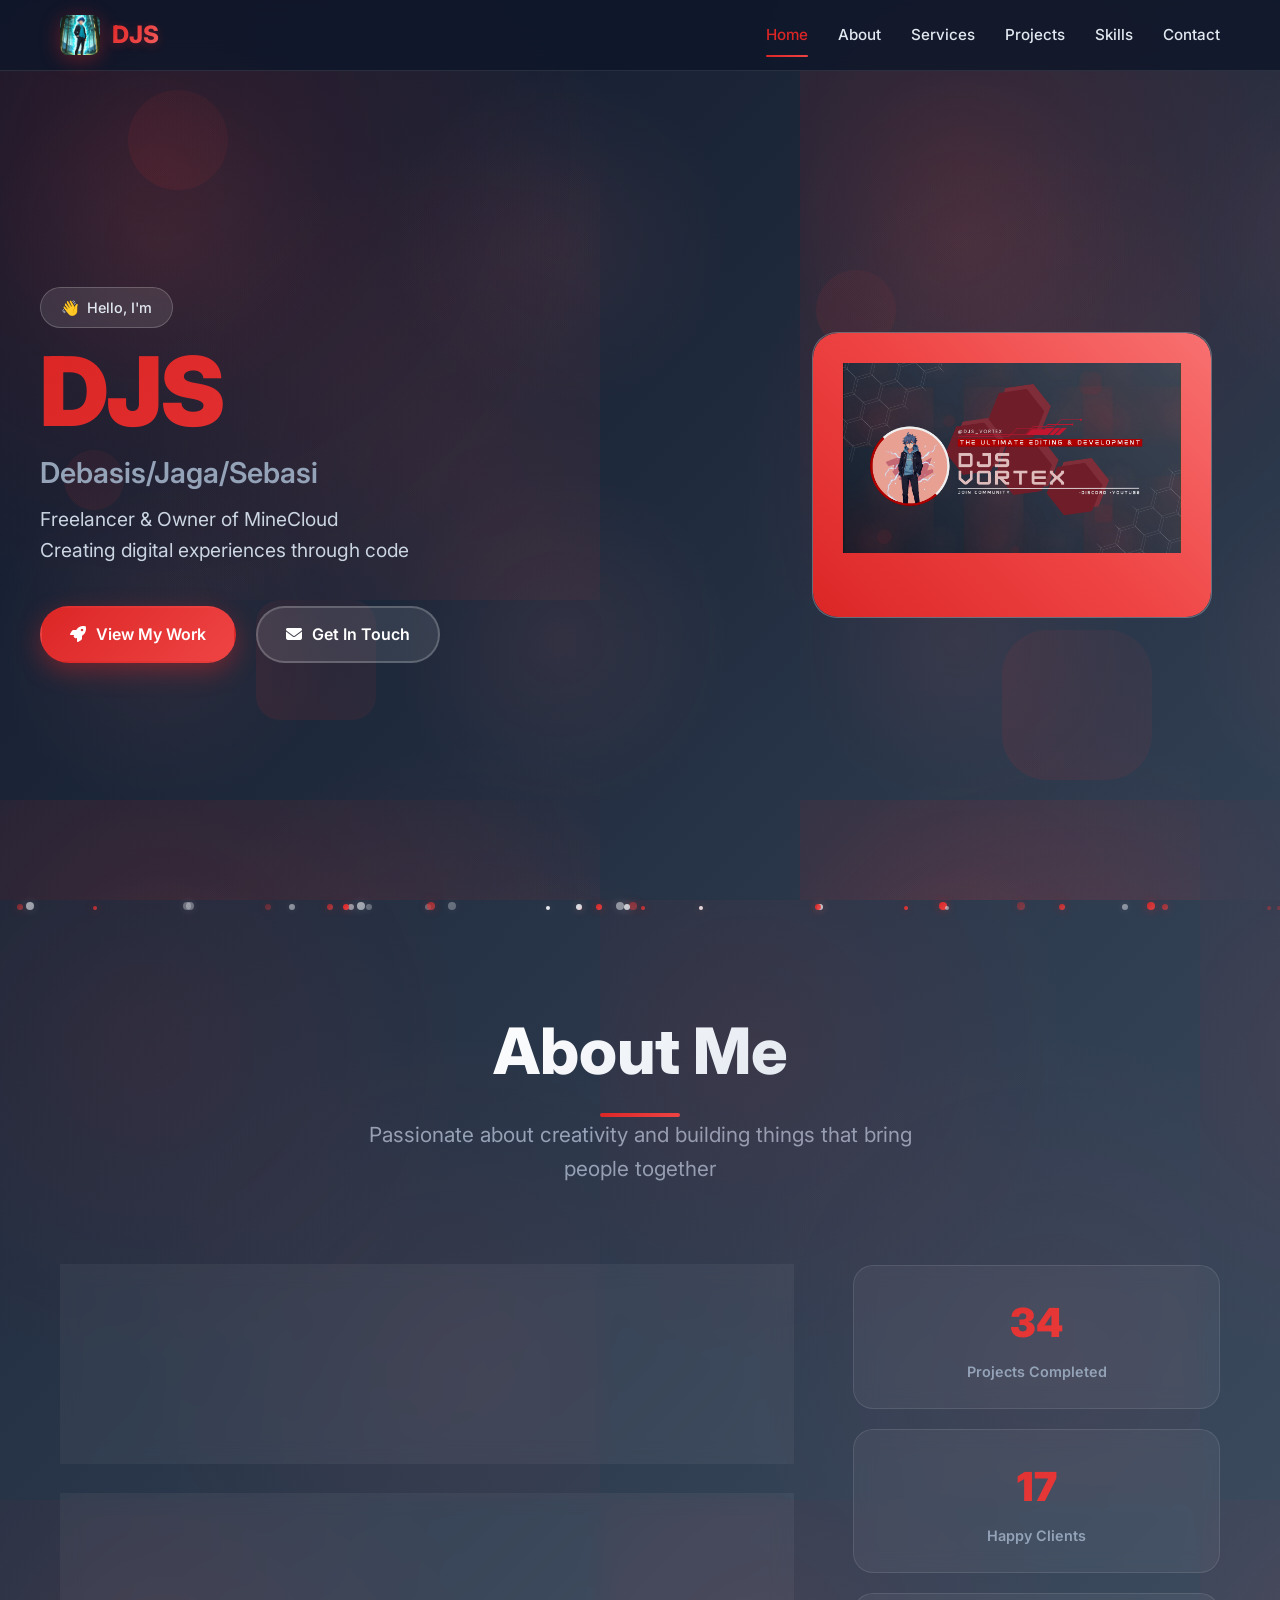
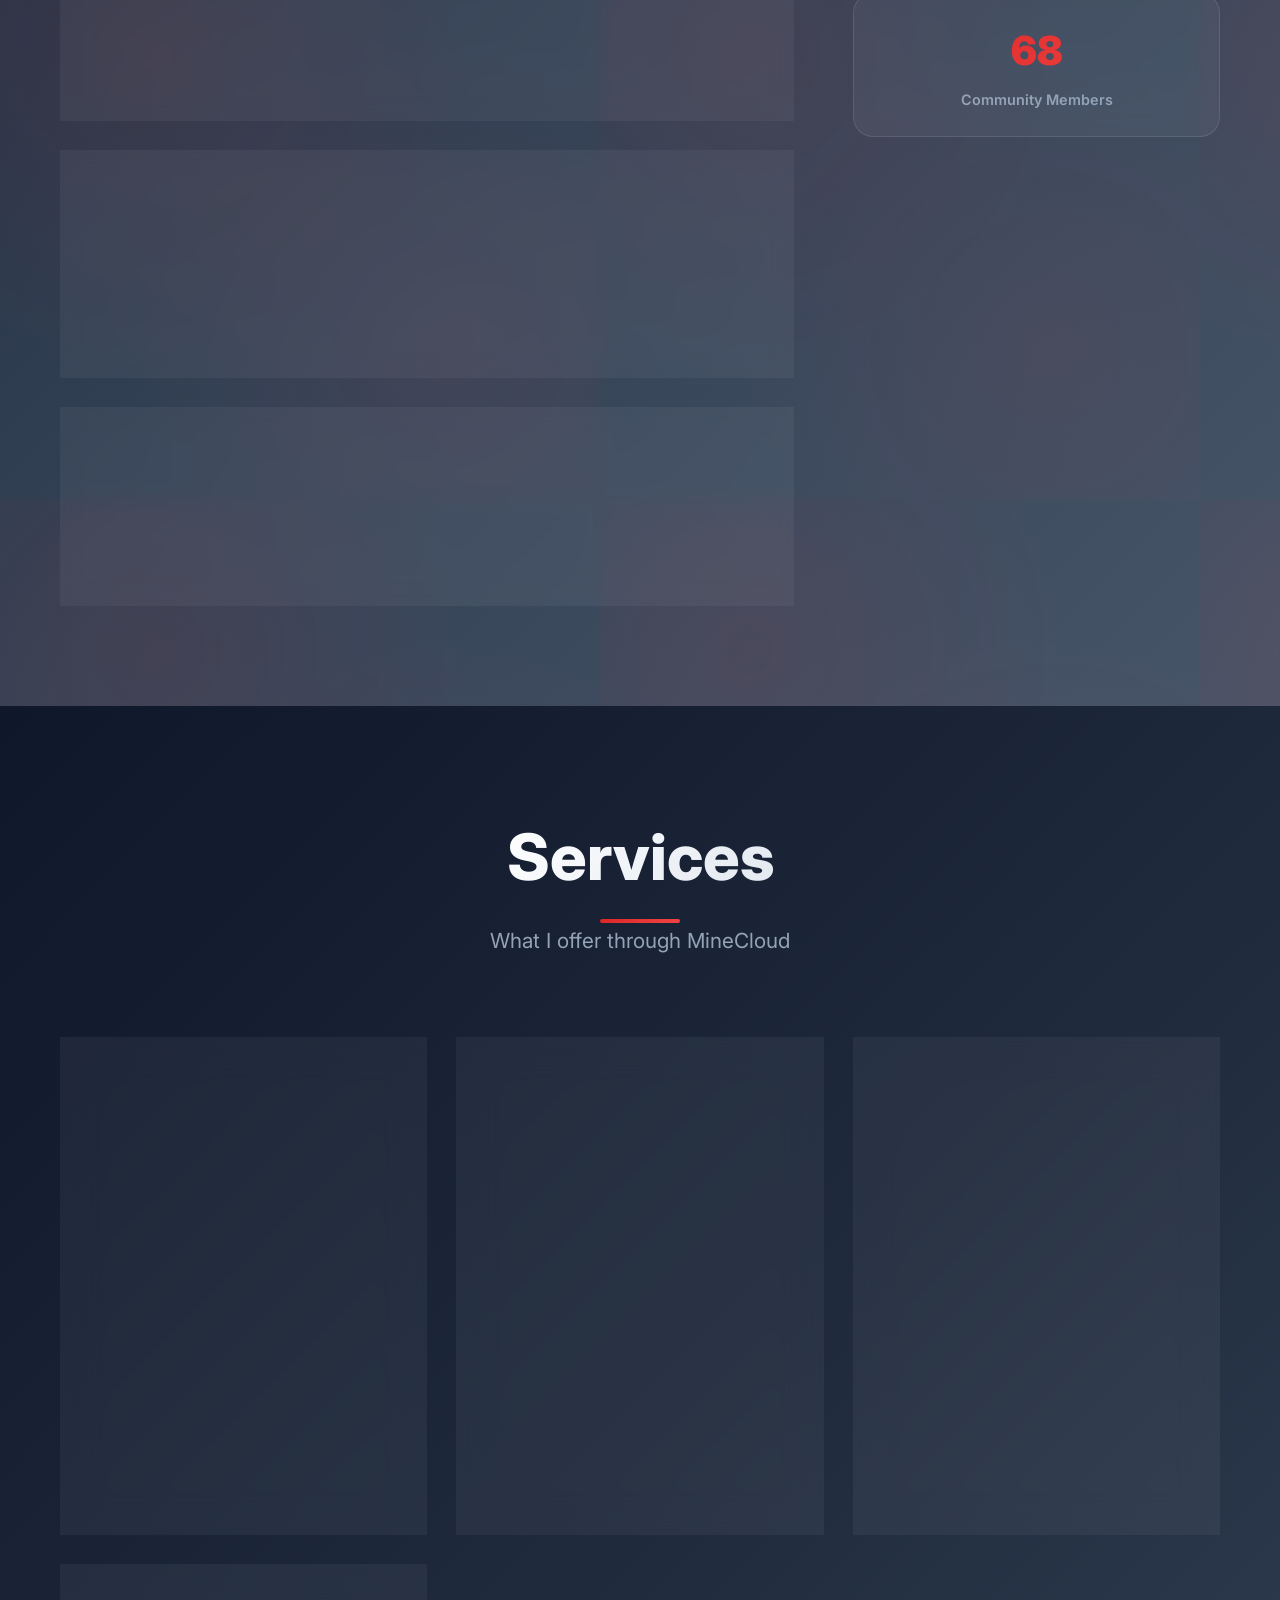
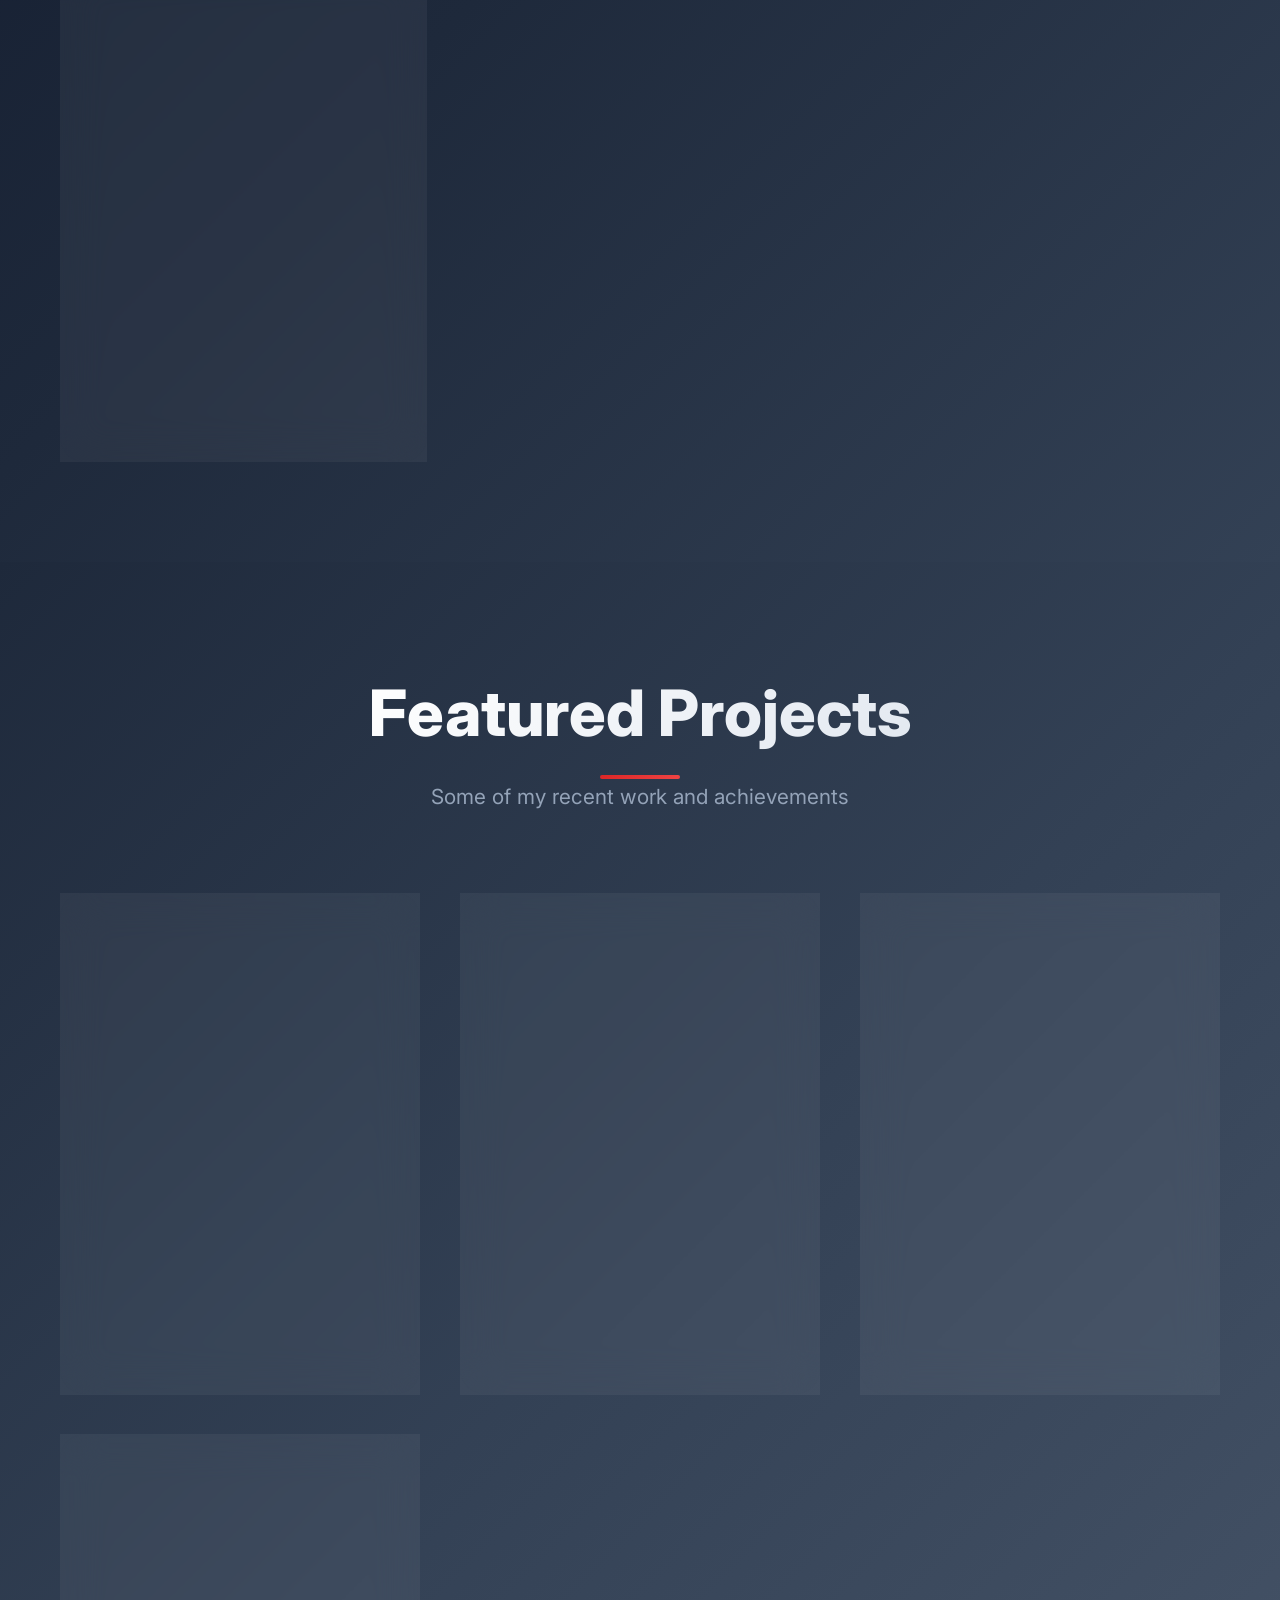
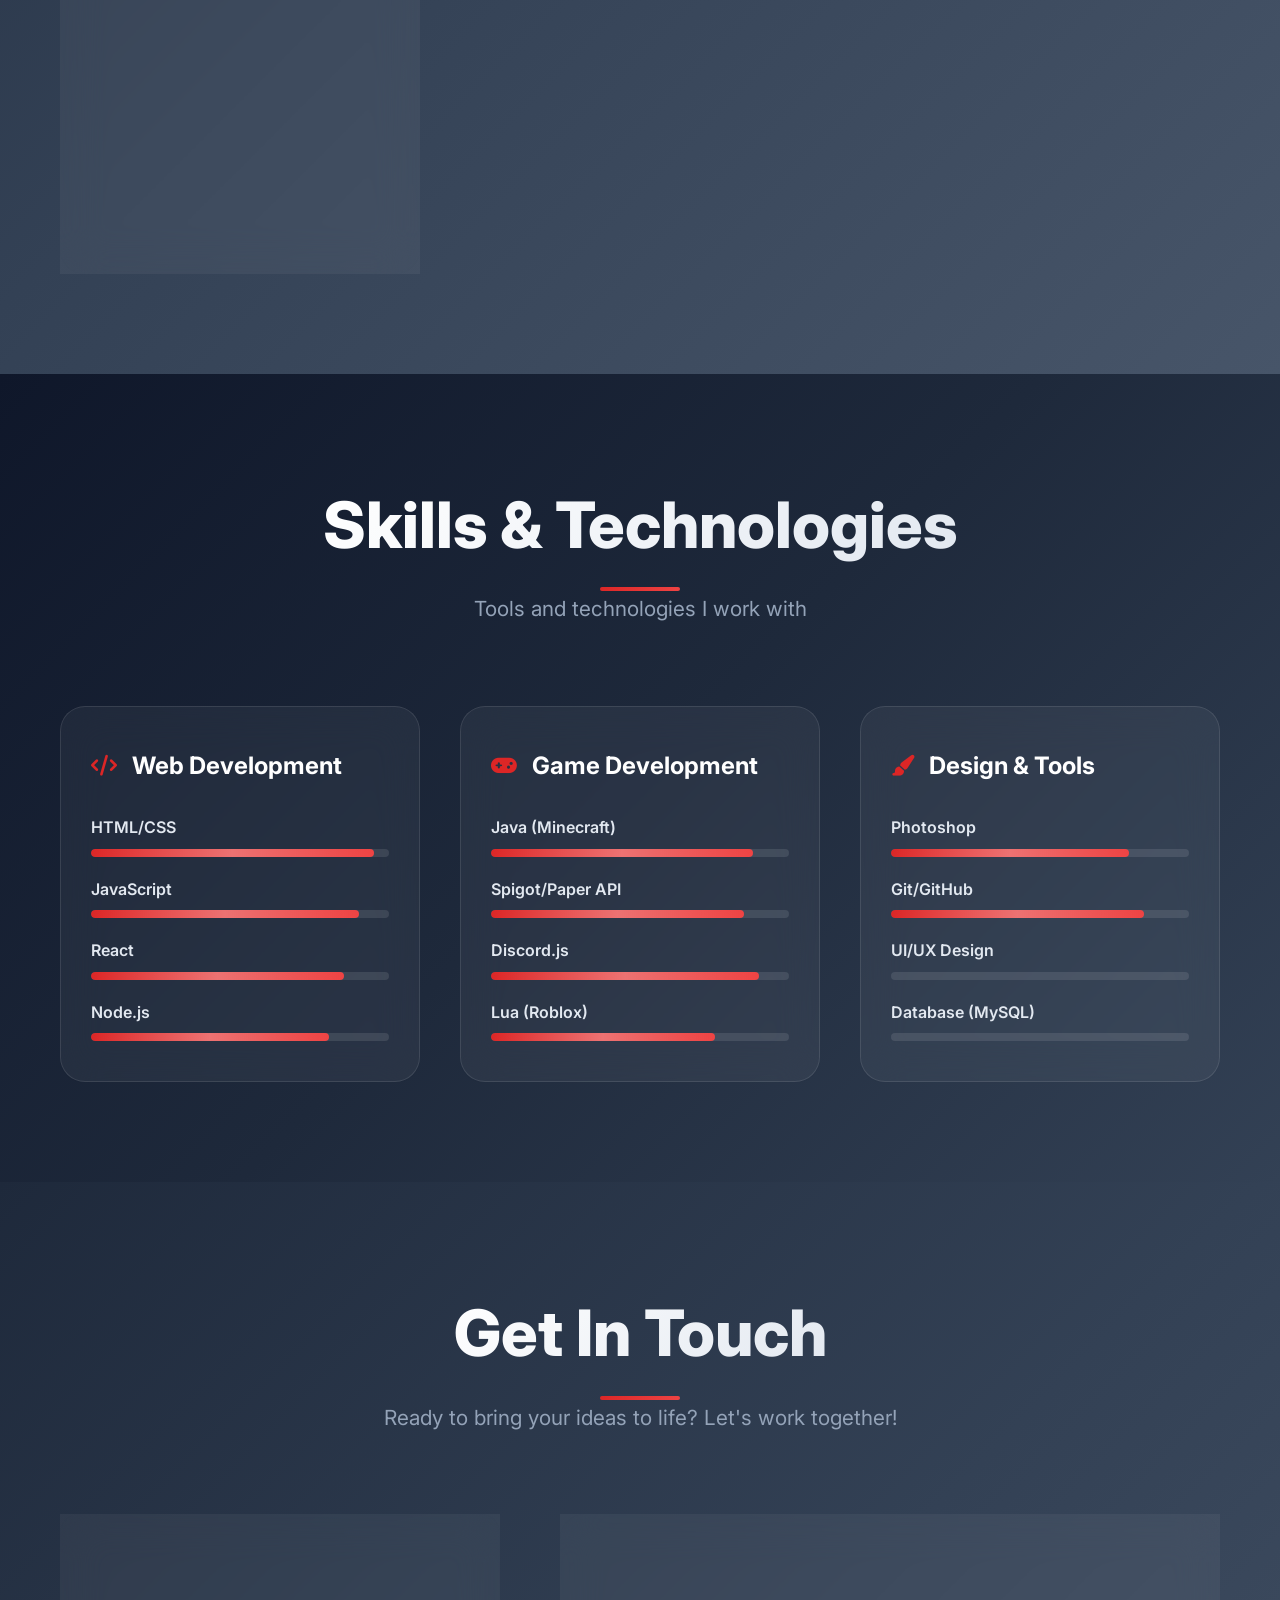
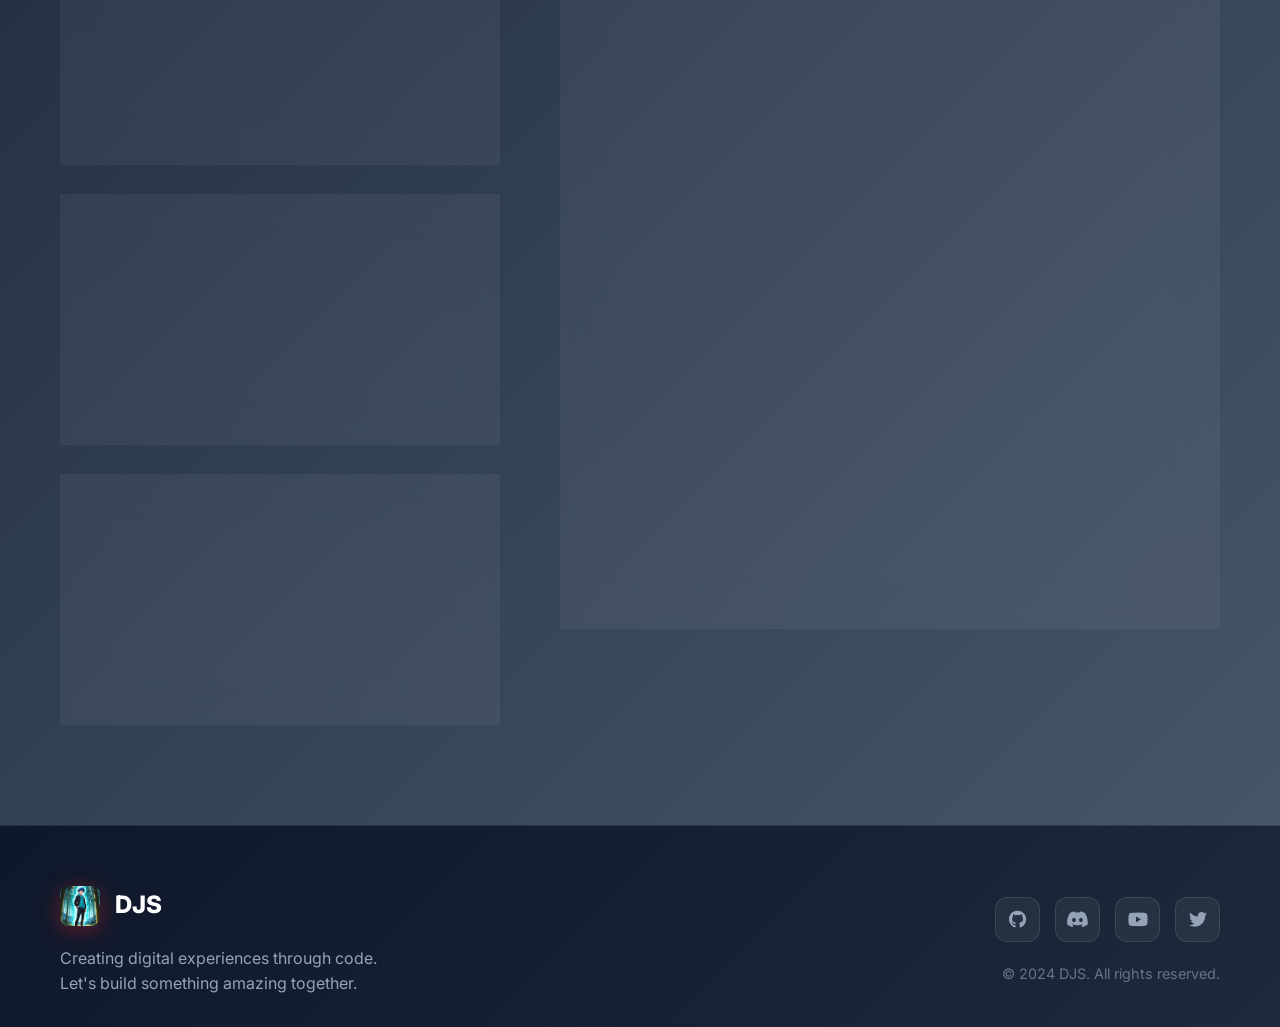
<file: index.html>
<!DOCTYPE html>
<html lang="en">
<head>
    <meta charset="UTF-8">
    <meta name="viewport" content="width=device-width, initial-scale=1.0">
    <title>DJS - Freelancer & MineCloud Owner | Portfolio</title>
    <meta name="description" content="DJS (Debasis/Jaga/Sebasi) - Freelancer and MineCloud owner specializing in website development, Discord server setup, Minecraft texture packs, and plugin development.">
    <link rel="stylesheet" href="styles.css">
    <link rel="preconnect" href="https://fonts.googleapis.com">
    <link rel="preconnect" href="https://fonts.gstatic.com" crossorigin>
    <link href="https://fonts.googleapis.com/css2?family=Inter:wght@300;400;500;600;700;800;900&display=swap" rel="stylesheet">
    <link rel="stylesheet" href="https://cdnjs.cloudflare.com/ajax/libs/font-awesome/6.4.0/css/all.min.css">
</head>

<body>
    <nav class="navbar" id="navbar">
        <div class="nav-container">
            <div class="nav-logo">
              <div class="logo-icon">
                <img src="DJSV.png" alt="DJS profile" class="logo-img">
                </div>
                <span class="logo-text">DJS</span>
            </div>
            <ul class="nav-menu" id="nav-menu">
                <li class="nav-item">
                    <a href="#home" class="nav-link">Home</a>
                </li>
                <li class="nav-item">
                    <a href="#about" class="nav-link">About</a>
                </li>
                <li class="nav-item">
                    <a href="#services" class="nav-link">Services</a>
                </li>
                <li class="nav-item">
                    <a href="#projects" class="nav-link">Projects</a>
                </li>
                <li class="nav-item">
                    <a href="#skills" class="nav-link">Skills</a>
                </li>
                <li class="nav-item">
                    <a href="#contact" class="nav-link">Contact</a>
                </li>
            </ul>
            <div class="hamburger" id="hamburger">
                <span class="bar"></span>
                <span class="bar"></span>
                <span class="bar"></span>
            </div>
        </div>
    </nav>

    <section id="home" class="hero">
        <div class="hero-background-pattern"></div>
        <div class="floating-shapes">
            <div class="shape shape-1"></div>
            <div class="shape shape-2"></div>
            <div class="shape shape-3"></div>
            <div class="shape shape-4"></div>
            <div class="shape shape-5"></div>
        </div>
        <div class="hero-content">
            <div class="hero-text">
                <div class="hero-greeting fade-in">
                    <span class="greeting-text">Hello, I'm</span>
                </div>
                <h1 class="hero-title fade-in" data-text="DJS">DJS</h1>
                <h2 class="hero-subtitle fade-in">Debasis/Jaga/Sebasi</h2>
                <p class="hero-description fade-in">
                    Freelancer & Owner of MineCloud<br>
                    Creating digital experiences through code
                </p>
                <div class="hero-buttons fade-in">
                    <a href="#projects" class="hero-btn primary">
                        <i class="fas fa-rocket"></i>
                        View My Work
                    </a>
                    <a href="#contact" class="hero-btn secondary">
                        <i class="fas fa-envelope"></i>
                        Get In Touch
                    </a>
                </div>
            </div>
            <div class="hero-visual">
                <div class="profile-card">
                    <div class="card-glow"></div>
                    <div class="card-border"></div>
                    <div class="card-content">
                        <img src="DJSB.png" alt="DJS bammer" class="banner-image">
                        <div class="card-overlay">
                            <div class="overlay-content">
                                    <span class="status-dot"></span>
                                    Available for projects
                                </div>
                            </div>
                        </div>
                    </div>
                </div>
            </div>
        </div>
    </section>
    
    <div class="particles-container" id="particles"></div>

    <section id="about" class="section about">
        <div class="container">
            <div class="section-header">
                <h2 class="section-title">About Me</h2>
                <p class="section-subtitle">Passionate about creativity and building things that bring people together</p>
            </div>
            <div class="about-content">
                <div class="about-text">
                    <div class="text-block">
                        <h3>Who I Am</h3>
                        <p>
                            Hi, I'm DJS (Debasis/Jaga/Sebasi). I'm a freelancer and the owner of MineCloud, where I provide services like website development, Discord server setup, Minecraft texture pack design, and plugin development.
                        </p>
                    </div>
                    <div class="text-block">
                        <h3>My Passion</h3>
                        <p>
                            I've always been passionate about creativity and building things that bring people together. Whether it's designing websites, improving a community server, or working on game-related projects, I enjoy finding smart and simple ways to make ideas come to life.
                        </p>
                    </div>
                    <div class="text-block">
                        <h3>Gaming & Development</h3>
                        <p>
                            I'm also a gamer at heart I spend most of my free time in Minecraft and Roblox, which has inspired me to keep learning more about development and online communities. Through MineCloud, I've had the chance to collaborate with different people, grow my skills, and help others build their projects.
                        </p>
                    </div>
                    <div class="text-block">
                        <h3>My Approach</h3>
                        <p>
                            I believe in taking things step by step, focusing on quality, and always keeping a positive, friendly approach. Every project is an opportunity to create something meaningful and help bring someone's vision to life.
                        </p>
                    </div>
                </div>
                <div class="about-stats">
                    <div class="stat-card">
                        <div class="stat-number" data-target="50">0</div>
                        <div class="stat-label">Projects Completed</div>
                    </div>
                    <div class="stat-card">
                        <div class="stat-number" data-target="25">0</div>
                        <div class="stat-label">Happy Clients</div>
                    </div>
                    <div class="stat-card">
                        <div class="stat-number" data-target="100">0</div>
                        <div class="stat-label">Community Members</div>
                    </div>
                </div>
            </div>
        </div>
    </section>

    <section id="services" class="section services">
        <div class="container">
            <div class="section-header">
                <h2 class="section-title">Services</h2>
                <p class="section-subtitle">What I offer through MineCloud</p>
            </div>
            <div class="services-grid">
                <div class="service-card">
                    <div class="service-icon">
                        <i class="fas fa-code"></i>
                    </div>
                    <h3 class="service-title">Website Development</h3>
                    <p class="service-description">
                        Creating modern, responsive websites that look great and perform excellently across all devices. From simple landing pages to complex web applications.
                    </p>
                    <ul class="service-features">
                        <li><i class="fas fa-check"></i> Responsive Design</li>
                        <li><i class="fas fa-check"></i> Modern Frameworks</li>
                        <li><i class="fas fa-check"></i> SEO Optimized</li>
                        <li><i class="fas fa-check"></i> Performance Focused</li>
                    </ul>
                </div>

                <div class="service-card">
                    <div class="service-icon">
                        <i class="fab fa-discord"></i>
                    </div>
                    <h3 class="service-title">Discord Server Setup</h3>
                    <p class="service-description">
                        Complete Discord server configuration including bots, roles, channels, and moderation systems to create engaging community spaces.
                    </p>
                    <ul class="service-features">
                        <li><i class="fas fa-check"></i> Custom Bot Setup</li>
                        <li><i class="fas fa-check"></i> Role Management</li>
                        <li><i class="fas fa-check"></i> Moderation Systems</li>
                        <li><i class="fas fa-check"></i> Community Events</li>
                    </ul>
                </div>

                <div class="service-card">
                    <div class="service-icon">
                        <i class="fas fa-cube"></i>
                    </div>
                    <h3 class="service-title">Minecraft Texture Packs</h3>
                    <p class="service-description">
                        Custom texture pack design for Minecraft, creating unique visual experiences that enhance gameplay and bring your server's theme to life.
                    </p>
                    <ul class="service-features">
                        <li><i class="fas fa-check"></i> Custom Textures</li>
                        <li><i class="fas fa-check"></i> Resource Pack Optimization</li>
                        <li><i class="fas fa-check"></i> Theme Consistency</li>
                        <li><i class="fas fa-check"></i> Version Compatibility</li>
                    </ul>
                </div>

                <div class="service-card">
                    <div class="service-icon">
                        <i class="fas fa-plug"></i>
                    </div>
                    <h3 class="service-title">Plugin Development</h3>
                    <p class="service-description">
                        Custom plugin development for Minecraft servers and other platforms, adding unique functionality and features tailored to your needs.
                    </p>
                    <ul class="service-features">
                        <li><i class="fas fa-check"></i> Custom Features</li>
                        <li><i class="fas fa-check"></i> Server Integration</li>
                        <li><i class="fas fa-check"></i> Performance Optimized</li>
                        <li><i class="fas fa-check"></i> Ongoing Support</li>
                    </ul>
                </div>
            </div>
        </div>
    </section>

    <section id="projects" class="section projects">
        <div class="container">
            <div class="section-header">
                <h2 class="section-title">Featured Projects</h2>
                <p class="section-subtitle">Some of my recent work and achievements</p>
            </div>
            <div class="projects-grid">
                <div class="project-card">
                    <div class="project-image">
                        <div class="project-overlay">
                            <div class="overlay-content">
                                <h4>MineCloud Platform</h4>
                                <p>Complete business website with service showcase</p>
                                <div class="project-tech">
                                    <span class="tech-tag">HTML/CSS</span>
                                    <span class="tech-tag">JavaScript</span>
                                    <span class="tech-tag">Responsive</span>
                                </div>
                            </div>
                        </div>
                        <div class="project-placeholder">
                            <i class="fas fa-cloud"></i>
                            <span>MineCloud</span>
                        </div>
                    </div>
                    <div class="project-info">
                        <h3 class="project-title">MineCloud Business Website</h3>
                        <p class="project-description">
                            Full-featured business website showcasing all MineCloud services with modern design and smooth user experience.
                        </p>
                    </div>
                </div>

                <div class="project-card">
                    <div class="project-image">
                        <div class="project-overlay">
                            <div class="overlay-content">
                                <h4>Community Discord Bot</h4>
                                <p>Advanced moderation and engagement bot</p>
                                <div class="project-tech">
                                    <span class="tech-tag">Discord.js</span>
                                    <span class="tech-tag">Node.js</span>
                                    <span class="tech-tag">Database</span>
                                </div>
                            </div>
                        </div>
                        <div class="project-placeholder">
                            <i class="fab fa-discord"></i>
                            <span>Discord Bot</span>
                        </div>
                    </div>
                    <div class="project-info">
                        <h3 class="project-title">Advanced Discord Bot</h3>
                        <p class="project-description">
                            Multi-functional Discord bot with moderation, games, and community engagement features for large servers.
                        </p>
                    </div>
                </div>

                <div class="project-card">
                    <div class="project-image">
                        <div class="project-overlay">
                            <div class="overlay-content">
                                <h4>Custom Minecraft Plugin</h4>
                                <p>Economy and shop system plugin</p>
                                <div class="project-tech">
                                    <span class="tech-tag">Java</span>
                                    <span class="tech-tag">Spigot API</span>
                                    <span class="tech-tag">MySQL</span>
                                </div>
                            </div>
                        </div>
                        <div class="project-placeholder">
                            <i class="fas fa-cube"></i>
                            <span>MC Plugin</span>
                        </div>
                    </div>
                    <div class="project-info">
                        <h3 class="project-title">Economy Plugin</h3>
                        <p class="project-description">
                            Comprehensive economy system for Minecraft servers with shops, banking, and trading features.
                        </p>
                    </div>
                </div>

                <div class="project-card">
                    <div class="project-image">
                        <div class="project-overlay">
                            <div class="overlay-content">
                                <h4>Custom Texture Pack</h4>
                                <p>Medieval-themed resource pack</p>
                                <div class="project-tech">
                                    <span class="tech-tag">Photoshop</span>
                                    <span class="tech-tag">Minecraft</span>
                                    <span class="tech-tag">Optimization</span>
                                </div>
                            </div>
                        </div>
                        <div class="project-placeholder">
                            <i class="fas fa-paint-brush"></i>
                            <span>Texture Pack</span>
                        </div>
                    </div>
                    <div class="project-info">
                        <h3 class="project-title">Medieval Texture Pack</h3>
                        <p class="project-description">
                            High-quality medieval-themed texture pack with custom models and consistent art style.
                        </p>
                    </div>
                </div>
            </div>
        </div>
    </section>

    <section id="skills" class="section skills">
        <div class="container">
            <div class="section-header">
                <h2 class="section-title">Skills & Technologies</h2>
                <p class="section-subtitle">Tools and technologies I work with</p>
            </div>
            <div class="skills-content">
                <div class="skills-categories">
                    <div class="skill-category">
                        <h3 class="category-title">
                            <i class="fas fa-code"></i>
                            Web Development
                        </h3>
                        <div class="skills-list">
                            <div class="skill-item">
                                <span class="skill-name">HTML/CSS</span>
                                <div class="skill-bar">
                                    <div class="skill-progress" data-width="95"></div>
                                </div>
                            </div>
                            <div class="skill-item">
                                <span class="skill-name">JavaScript</span>
                                <div class="skill-bar">
                                    <div class="skill-progress" data-width="90"></div>
                                </div>
                            </div>
                            <div class="skill-item">
                                <span class="skill-name">React</span>
                                <div class="skill-bar">
                                    <div class="skill-progress" data-width="85"></div>
                                </div>
                            </div>
                            <div class="skill-item">
                                <span class="skill-name">Node.js</span>
                                <div class="skill-bar">
                                    <div class="skill-progress" data-width="80"></div>
                                </div>
                            </div>
                        </div>
                    </div>

                    <div class="skill-category">
                        <h3 class="category-title">
                            <i class="fas fa-gamepad"></i>
                            Game Development
                        </h3>
                        <div class="skills-list">
                            <div class="skill-item">
                                <span class="skill-name">Java (Minecraft)</span>
                                <div class="skill-bar">
                                    <div class="skill-progress" data-width="88"></div>
                                </div>
                            </div>
                            <div class="skill-item">
                                <span class="skill-name">Spigot/Paper API</span>
                                <div class="skill-bar">
                                    <div class="skill-progress" data-width="85"></div>
                                </div>
                            </div>
                            <div class="skill-item">
                                <span class="skill-name">Discord.js</span>
                                <div class="skill-bar">
                                    <div class="skill-progress" data-width="90"></div>
                                </div>
                            </div>
                            <div class="skill-item">
                                <span class="skill-name">Lua (Roblox)</span>
                                <div class="skill-bar">
                                    <div class="skill-progress" data-width="75"></div>
                                </div>
                            </div>
                        </div>
                    </div>

                    <div class="skill-category">
                        <h3 class="category-title">
                            <i class="fas fa-paint-brush"></i>
                            Design & Tools
                        </h3>
                        <div class="skills-list">
                            <div class="skill-item">
                                <span class="skill-name">Photoshop</span>
                                <div class="skill-bar">
                                    <div class="skill-progress" data-width="80"></div>
                                </div>
                            </div>
                            <div class="skill-item">
                                <span class="skill-name">Git/GitHub</span>
                                <div class="skill-bar">
                                    <div class="skill-progress" data-width="85"></div>
                                </div>
                            </div>
                            <div class="skill-item">
                                <span class="skill-name">UI/UX Design</span>
                                <div class="skill-bar">
                                    <div class="skill-progress" data-width="78"></div>
                                </div>
                            </div>
                            <div class="skill-item">
                                <span class="skill-name">Database (MySQL)</span>
                                <div class="skill-bar">
                                    <div class="skill-progress" data-width="82"></div>
                                </div>
                            </div>
                        </div>
                    </div>
                </div>
            </div>
        </div>
    </section>

    <section id="contact" class="section contact">
        <div class="container">
            <div class="section-header">
                <h2 class="section-title">Get In Touch</h2>
                <p class="section-subtitle">Ready to bring your ideas to life? Let's work together!</p>
            </div>
            <div class="contact-content">
                <div class="contact-info">
                    <div class="contact-card">
                        <div class="contact-icon">
                            <i class="fas fa-envelope"></i>
                        </div>
                        <h3>Email Me</h3>
                        <p>Ready to discuss your project?</p>
                        <a href="mailto:minecloudbusinessempire@gmail.com" class="contact-link">minecloudbusinessempire@gmail.com</a>
                    </div>
                    
                    <div class="contact-card">
                        <div class="contact-icon">
                            <i class="fab fa-discord"></i>
                        </div>
                        <h3>Discord</h3>
                        <p>Join the MineCloud community</p>
                        <a href="#" class="contact-link">DJS#0001</a>
                    </div>
                    
                    <div class="contact-card">
                        <div class="contact-icon">
                            <i class="fas fa-globe"></i>
                        </div>
                        <h3>MineCloud</h3>
                        <p>Visit our official website</p>
                        <a href="mailto:https://djsyt.github.io/MineCloud/" class="contact-link">minecloud.ord</a>
                    </div>
                </div>
                
                <div class="contact-form-container">
                    <form class="contact-form" id="contactForm">
                        <div class="form-group">
                            <label for="name">Your Name</label>
                            <input type="text" id="name" name="name" required>
                            <span class="error-message" id="nameError"></span>
                        </div>
                        
                        <div class="form-group">
                            <label for="email">Your Email</label>
                            <input type="email" id="email" name="email" required>
                            <span class="error-message" id="emailError"></span>
                        </div>
                        
                        <div class="form-group">
                            <label for="service">Service Needed</label>
                            <select id="service" name="service" required>
                                <option value="">Select a service</option>
                                <option value="website">Website Development</option>
                                <option value="discord">Discord Server Setup</option>
                                <option value="textures">Minecraft Texture Pack</option>
                                <option value="plugin">Plugin Development</option>
                                <option value="other">Other</option>
                            </select>
                        </div>
                        
                        <div class="form-group">
                            <label for="message">Project Details</label>
                            <textarea id="message" name="message" rows="5" required placeholder="Tell me about your project..."></textarea>
                            <span class="error-message" id="messageError"></span>
                        </div>
                        
                        <button type="submit" class="submit-btn">
                            <i class="fas fa-paper-plane"></i>
                            Send Message
                        </button>
                    </form>
                </div>
            </div>
        </div>
    </section>

    <footer class="footer">
        <div class="container">
            <div class="footer-content">
                <div class="footer-left">
                    <div class="footer-logo">
                        <div class="logo-icon">
                            <img src="DJSV.png" alt="DJS profile" class="logo-img">
                        </div>
                        <span>DJS</span>
                    </div>
                    <p class="footer-text">
                        Creating digital experiences through code.<br>
                        Let's build something amazing together.
                    </p>
                </div>
                <div class="footer-right">
                    <div class="social-links">
                        <a href="#" class="social-link" title="GitHub">
                            <i class="fab fa-github"></i>
                        </a>
                        <a href="#" class="social-link" title="Discord">
                            <i class="fab fa-discord"></i>
                        </a>
                        <a href="#" class="social-link" title="YouTube">
                            <i class="fab fa-youtube"></i>
                        </a>
                        <a href="#" class="social-link" title="Twitter">
                            <i class="fab fa-twitter"></i>
                        </a>
                    </div>
                    <p class="copyright">
                        © 2024 DJS. All rights reserved.
                    </p>
                </div>
            </div>
        </div>
    </footer>

    <!-- Success Modal -->
    <div class="modal" id="successModal">
        <div class="modal-content">
            <div class="modal-header">
                <i class="fas fa-check-circle"></i>
                <h3>Message Sent!</h3>
            </div>
            <div class="modal-body">
                <p>Thank you for reaching out! I'll get back to you within 24 hours.</p>
            </div>
            <div class="modal-footer">
                <button class="modal-btn" id="closeModal">Close</button>
            </div>
        </div>
    </div>

    <!-- Back to Top Button -->
    <button class="back-to-top" id="backToTop">
        <i class="fas fa-arrow-up"></i>
    </button>

    <script src="script.js"></script>
</body>
</html>
</file>
<file: styles.css>
/* Reset and Base Styles */
* {
    margin: 0;
    padding: 0;
    box-sizing: border-box;
}

.logo-img {
    width: 40px;
    height: 40px;
    border-radius: 8px;
    object-fit: cover;
}

.banner-image {
    width: 100%;
    top: -5px;
    left: -5px;
    right: -5px;
    bottom: -5px;
    object-fit: cover;
    transition: all 0.4s ease;
    filter: brightness(0.9) contrast(1.1);
}

html {
    scroll-behavior: smooth;
}

body {
    font-family: 'Inter', -apple-system, BlinkMacSystemFont, 'Segoe UI', Roboto, Oxygen, Ubuntu, Cantarell, sans-serif;
    line-height: 1.6;
    color: #ffffff;
    background: linear-gradient(135deg, #0f172a 0%, #1e293b 50%, #334155 100%);
    overflow-x: hidden;
    position: relative;
}

/* Custom Scrollbar */
::-webkit-scrollbar {
    width: 8px;
}

::-webkit-scrollbar-track {
    background: rgba(15, 23, 42, 0.5);
}

::-webkit-scrollbar-thumb {
    background: linear-gradient(135deg, #dc2626, #ef4444);
    border-radius: 4px;
}

::-webkit-scrollbar-thumb:hover {
    background: linear-gradient(135deg, #ef4444, #f87171);
}

/* Navigation */
.navbar {
    position: fixed;
    top: 0;
    width: 100%;
    background: rgba(15, 23, 42, 0.85);
    backdrop-filter: blur(20px);
    z-index: 1000;
    transition: all 0.3s ease;
    border-bottom: 1px solid rgba(255, 255, 255, 0.1);
}

.navbar.scrolled {
    background: rgba(15, 23, 42, 0.95);
    box-shadow: 0 8px 32px rgba(0, 0, 0, 0.3);
    border-bottom: 1px solid rgba(220, 38, 38, 0.3);
}

.nav-container {
    max-width: 1200px;
    margin: 0 auto;
    padding: 0 20px;
    display: flex;
    justify-content: space-between;
    align-items: center;
    height: 70px;
}

.nav-logo {
    display: flex;
    align-items: center;
    gap: 12px;
    text-decoration: none;
    color: #ffffff;
    transition: all 0.3s ease;
}

.nav-logo:hover {
    transform: translateY(-2px);
}

.logo-icon {
    width: 40px;
    height: 40px;
    background: linear-gradient(135deg, #dc2626, #ef4444);
    border-radius: 12px;
    display: flex;
    align-items: center;
    justify-content: center;
    color: white;
    font-size: 18px;
    box-shadow: 0 4px 20px rgba(220, 38, 38, 0.4);
    transition: all 0.3s ease;
}

.logo-icon:hover {
    transform: scale(1.1) rotate(5deg);
    box-shadow: 0 6px 25px rgba(220, 38, 38, 0.6);
}

.logo-text {
    font-weight: 800;
    font-size: 1.5rem;
    background: linear-gradient(135deg, #dc2626, #ef4444, #f87171);
    -webkit-background-clip: text;
    -webkit-text-fill-color: transparent;
    background-clip: text;
    text-shadow: 0 2px 10px rgba(220, 38, 38, 0.3);
}

.nav-menu {
    display: flex;
    list-style: none;
    gap: 30px;
}

.nav-link {
    text-decoration: none;
    color: #e2e8f0;
    font-weight: 500;
    font-size: 0.95rem;
    padding: 8px 0;
    position: relative;
    transition: all 0.3s ease;
}

.nav-link:hover,
.nav-link.active {
    color: #dc2626;
    transform: translateY(-2px);
}

.nav-link::after {
    content: '';
    position: absolute;
    bottom: -5px;
    left: 0;
    width: 0;
    height: 2px;
    background: linear-gradient(135deg, #dc2626, #ef4444);
    transition: width 0.3s ease;
    border-radius: 1px;
}

.nav-link:hover::after,
.nav-link.active::after {
    width: 100%;
}

.hamburger {
    display: none;
    flex-direction: column;
    cursor: pointer;
    padding: 5px;
    transition: all 0.3s ease;
}

.hamburger:hover {
    transform: scale(1.1);
}

.bar {
    width: 25px;
    height: 3px;
    background: #e2e8f0;
    margin: 3px 0;
    transition: 0.3s;
    border-radius: 2px;
}

.hamburger.active .bar:nth-child(1) {
    transform: rotate(-45deg) translate(-5px, 6px);
    background: #dc2626;
}

.hamburger.active .bar:nth-child(2) {
    opacity: 0;
}

.hamburger.active .bar:nth-child(3) {
    transform: rotate(45deg) translate(-5px, -6px);
    background: #dc2626;
}

/* Mobile Navigation */
@media (max-width: 768px) {
    .nav-menu {
        position: fixed;
        top: 70px;
        right: -100%;
        width: 100%;
        height: calc(100vh - 70px);
        background: rgba(15, 23, 42, 0.95);
        backdrop-filter: blur(20px);
        flex-direction: column;
        justify-content: flex-start;
        align-items: center;
        padding-top: 50px;
        gap: 40px;
        transition: right 0.3s ease;
    }

    .nav-menu.active {
        right: 0;
    }

    .hamburger {
        display: flex;
    }

    .nav-link {
        font-size: 1.2rem;
        font-weight: 600;
    }
}

/* Hero Section */
.hero {
    position: relative;
    min-height: 100vh;
    display: flex;
    align-items: center;
    justify-content: center;
    padding: 100px 20px 50px;
    background: linear-gradient(135deg, #0f172a 0%, #1e293b 50%, #334155 100%);
    overflow: hidden;
}

.hero-background-pattern {
    position: absolute;
    top: 0;
    left: 0;
    width: 100%;
    height: 100%;
    background-image: 
        radial-gradient(circle at 20% 20%, rgba(220, 38, 38, 0.15) 0%, transparent 50%),
        radial-gradient(circle at 80% 80%, rgba(239, 68, 68, 0.1) 0%, transparent 50%),
        radial-gradient(circle at 40% 60%, rgba(248, 113, 113, 0.08) 0%, transparent 50%);
    background-size: 800px 800px, 600px 600px, 400px 400px;
    animation: backgroundFloat 20s ease-in-out infinite;
}

@keyframes backgroundFloat {
    0%, 100% { transform: translate(0px, 0px) rotate(0deg); }
    33% { transform: translate(30px, -30px) rotate(1deg); }
    66% { transform: translate(-20px, 20px) rotate(-1deg); }
}

.floating-shapes {
    position: absolute;
    top: 0;
    left: 0;
    width: 100%;
    height: 100%;
    pointer-events: none;
}

.shape {
    position: absolute;
    background: linear-gradient(45deg, rgba(220, 38, 38, 0.1), rgba(239, 68, 68, 0.05));
    border-radius: 50%;
    animation: float 15s ease-in-out infinite;
}

.shape-1 {
    width: 100px;
    height: 100px;
    top: 10%;
    left: 10%;
    animation-delay: 0s;
}

.shape-2 {
    width: 150px;
    height: 150px;
    top: 70%;
    right: 10%;
    animation-delay: 5s;
    border-radius: 30%;
}

.shape-3 {
    width: 80px;
    height: 80px;
    top: 30%;
    right: 30%;
    animation-delay: 10s;
}

.shape-4 {
    width: 120px;
    height: 120px;
    bottom: 20%;
    left: 20%;
    animation-delay: 7s;
    border-radius: 20%;
}

.shape-5 {
    width: 60px;
    height: 60px;
    top: 50%;
    left: 5%;
    animation-delay: 12s;
}

@keyframes float {
    0%, 100% { transform: translateY(0px) rotate(0deg); }
    50% { transform: translateY(-30px) rotate(180deg); }
}

.hero-content {
    max-width: 1200px;
    width: 100%;
    display: grid;
    grid-template-columns: 1.2fr 0.8fr;
    gap: 60px;
    align-items: center;
    z-index: 10;
    position: relative;
}

.hero-text {
    text-align: left;
}

.hero-greeting {
    display: inline-block;
    background: rgba(255, 255, 255, 0.1);
    backdrop-filter: blur(10px);
    border: 1px solid rgba(255, 255, 255, 0.2);
    border-radius: 50px;
    padding: 8px 20px;
    margin-bottom: 20px;
    font-size: 0.9rem;
    font-weight: 500;
    color: #e2e8f0;
}

.greeting-text {
    display: flex;
    align-items: center;
    gap: 8px;
}

.greeting-text::before {
    content: '👋';
    animation: wave 2s ease-in-out infinite;
}

@keyframes wave {
    0%, 100% { transform: rotate(0deg); }
    25% { transform: rotate(20deg); }
    75% { transform: rotate(-10deg); }
}

.hero-title {
    font-size: clamp(3rem, 8vw, 6rem);
    font-weight: 900;
    margin-bottom: 1rem;
    background: linear-gradient(135deg, #dc2626, #ef4444, #f87171, #fca5a5);
    -webkit-background-clip: text;
    -webkit-text-fill-color: transparent;
    background-clip: text;
    letter-spacing: -0.02em;
    line-height: 0.9;
    position: relative;
    background-size: 400% 400%;
    animation: gradientShift 3s ease-in-out infinite;
}

@keyframes gradientShift {
    0%, 100% { background-position: 0% 50%; }
    50% { background-position: 100% 50%; }
}

.hero-subtitle {
    font-size: clamp(1.2rem, 3vw, 1.8rem);
    font-weight: 600;
    color: #94a3b8;
    margin-bottom: 0.5rem;
}

.hero-description {
    font-size: clamp(1rem, 2vw, 1.2rem);
    color: #cbd5e1;
    margin-bottom: 2.5rem;
    line-height: 1.6;
}

.hero-buttons {
    display: flex;
    gap: 20px;
    flex-wrap: wrap;
}

.hero-btn {
    display: inline-flex;
    align-items: center;
    gap: 10px;
    padding: 14px 28px;
    border-radius: 50px;
    text-decoration: none;
    font-weight: 600;
    font-size: 1rem;
    transition: all 0.3s ease;
    position: relative;
    overflow: hidden;
}

.hero-btn.primary {
    background: linear-gradient(135deg, #dc2626, #ef4444);
    color: white;
    box-shadow: 0 8px 25px rgba(220, 38, 38, 0.4);
    border: 2px solid transparent;
}

.hero-btn.primary:hover {
    transform: translateY(-3px);
    box-shadow: 0 12px 35px rgba(220, 38, 38, 0.6);
    background: linear-gradient(135deg, #ef4444, #f87171);
}

.hero-btn.secondary {
    background: rgba(255, 255, 255, 0.1);
    backdrop-filter: blur(10px);
    border: 2px solid rgba(255, 255, 255, 0.2);
    color: white;
}

.hero-btn.secondary:hover {
    transform: translateY(-3px);
    background: rgba(255, 255, 255, 0.2);
    border-color: rgba(220, 38, 38, 0.5);
}

/* Hero Visual */
.hero-visual {
    display: flex;
    justify-content: center;
    align-items: center;
}

.profile-card {
    position: relative;
    width: 100%;
    max-width: 400px;
    background: rgba(255, 255, 255, 0.1);
    backdrop-filter: blur(20px);
    border-radius: 25px;
    padding: 30px;
    border: 1px solid rgba(255, 255, 255, 0.2);
    transition: all 0.4s cubic-bezier(0.175, 0.885, 0.32, 1.275);
    cursor: pointer;
    transform-style: preserve-3d;
}

.profile-card:hover {
    transform: translateY(-15px) rotateX(5deg) rotateY(5deg) scale(1.05);
    box-shadow: 0 40px 80px rgba(0, 0, 0, 0.3);
}

.card-glow {
    position: absolute;
    top: -5px;
    left: -5px;
    right: -5px;
    bottom: -5px;
    background: linear-gradient(45deg, #dc2626, #ef4444, #f87171, #dc2626);
    border-radius: 30px;
    z-index: -1;
    opacity: 0;
    transition: opacity 0.4s ease;
    animation: rotate 3s linear infinite;
}

.profile-card:hover .card-glow {
    opacity: 1;
}

@keyframes rotate {
    0% { transform: rotate(0deg); }
    100% { transform: rotate(360deg); }
}

.card-border {
    position: absolute;
    top: 0;
    left: 0;
    right: 0;
    bottom: 0;
    border: 3px solid transparent;
    border-radius: 25px;
    background: linear-gradient(45deg, #dc2626, #ef4444, #f87171) border-box;
    mask: linear-gradient(#fff 0 0) padding-box, linear-gradient(#fff 0 0);
    mask-composite: xor;
}

.profile-avatar {
    width: 120px;
    height: 120px;
    background: linear-gradient(135deg, #dc2626, #ef4444);
    border-radius: 50%;
    display: flex;
    align-items: center;
    justify-content: center;
    font-size: 48px;
    color: white;
    margin: 0 auto 20px;
    box-shadow: 0 10px 30px rgba(220, 38, 38, 0.4);
    transition: all 0.3s ease;
}

.profile-card:hover .profile-avatar {
    transform: scale(1.1) rotate(5deg);
}

.card-overlay {
    text-align: center;
}

.overlay-content h3 {
    font-size: 1.8rem;
    font-weight: 700;
    margin-bottom: 8px;
    color: white;
}

.overlay-content p {
    font-size: 1rem;
    color: #94a3b8;
    margin-bottom: 15px;
}

.status-indicator {
    display: flex;
    align-items: center;
    justify-content: center;
    gap: 8px;
    font-size: 0.9rem;
    color: #22c55e;
}

.status-dot {
    width: 8px;
    height: 8px;
    background: #22c55e;
    border-radius: 50%;
    animation: pulse 2s ease-in-out infinite;
}

@keyframes pulse {
    0%, 100% { 
        opacity: 1;
        transform: scale(1);
    }
    50% { 
        opacity: 0.5;
        transform: scale(1.2);
    }
}

/* Particle System */
.particles-container {
    position: fixed;
    top: 0;
    left: 0;
    width: 100%;
    height: 100%;
    pointer-events: none;
    z-index: 1;
}

.particle {
    position: absolute;
    bottom: -10px;
    border-radius: 50%;
    opacity: 0.7;
    animation: particleFloat linear infinite;
}

.particle.small {
    width: 4px;
    height: 4px;
}

.particle.medium {
    width: 6px;
    height: 6px;
}

.particle.large {
    width: 8px;
    height: 8px;
}

.particle.red {
    background: linear-gradient(135deg, #dc2626, #ef4444);
    box-shadow: 0 0 10px rgba(220, 38, 38, 0.5);
}

.particle.white {
    background: linear-gradient(135deg, #ffffff, #e2e8f0);
    box-shadow: 0 0 10px rgba(255, 255, 255, 0.3);
}

@keyframes particleFloat {
    0% {
        transform: translateY(0) rotate(0deg);
        opacity: 0;
    }
    10% {
        opacity: 0.7;
    }
    90% {
        opacity: 0.7;
    }
    100% {
        transform: translateY(-100vh) rotate(360deg);
        opacity: 0;
    }
}

/* Sections */
.section {
    padding: 100px 0;
    position: relative;
    opacity: 0;
    transform: translateY(50px);
    transition: all 0.8s ease;
}

.section.visible {
    opacity: 1;
    transform: translateY(0);
}

.container {
    max-width: 1200px;
    margin: 0 auto;
    padding: 0 20px;
}

.section-header {
    text-align: center;
    margin-bottom: 80px;
}

.section-title {
    font-size: clamp(2.5rem, 5vw, 4rem);
    font-weight: 800;
    background: linear-gradient(135deg, #ffffff, #e2e8f0);
    -webkit-background-clip: text;
    -webkit-text-fill-color: transparent;
    background-clip: text;
    margin-bottom: 1rem;
    position: relative;
    display: inline-block;
}

.section-title::after {
    content: '';
    position: absolute;
    bottom: -15px;
    left: 50%;
    transform: translateX(-50%);
    width: 80px;
    height: 4px;
    background: linear-gradient(135deg, #dc2626, #ef4444);
    border-radius: 2px;
    animation: glow 2s ease-in-out infinite alternate;
}

@keyframes glow {
    0% { box-shadow: 0 2px 10px rgba(220, 38, 38, 0.4); }
    100% { box-shadow: 0 4px 20px rgba(220, 38, 38, 0.8); }
}

.section-subtitle {
    font-size: clamp(1rem, 2vw, 1.3rem);
    color: #94a3b8;
    max-width: 600px;
    margin: 0 auto;
    line-height: 1.6;
}

/* About Section */
.about {
    background: linear-gradient(135deg, #1e293b 0%, #334155 50%, #475569 100%);
    position: relative;
    overflow: hidden;
}

.about::before {
    content: '';
    position: absolute;
    top: 0;
    left: 0;
    width: 100%;
    height: 100%;
    background-image: 
        radial-gradient(circle at 25% 25%, rgba(220, 38, 38, 0.08) 0%, transparent 50%),
        radial-gradient(circle at 75% 75%, rgba(239, 68, 68, 0.06) 0%, transparent 50%);
    background-size: 600px 600px;
    animation: backgroundFloat 25s ease-in-out infinite;
    pointer-events: none;
}

.about-content {
    display: grid;
    grid-template-columns: 2fr 1fr;
    gap: 60px;
    align-items: start;
}

.about-text {
    display: grid;
    gap: 30px;
}

.text-block {
    background: rgba(255, 255, 255, 0.05);
    backdrop-filter: blur(10px);
    border: 1px solid rgba(255, 255, 255, 0.1);
    border-radius: 20px;
    padding: 30px;
    transition: all 0.3s ease;
}

.text-block:hover {
    transform: translateY(-5px);
    background: rgba(255, 255, 255, 0.08);
    border-color: rgba(220, 38, 38, 0.3);
}

.text-block h3 {
    font-size: 1.4rem;
    font-weight: 700;
    color: #dc2626;
    margin-bottom: 15px;
    display: flex;
    align-items: center;
    gap: 10px;
}

.text-block h3::before {
    content: '';
    width: 4px;
    height: 20px;
    background: linear-gradient(135deg, #dc2626, #ef4444);
    border-radius: 2px;
}

.text-block p {
    color: #cbd5e1;
    line-height: 1.7;
    font-size: 1.05rem;
}

.about-stats {
    display: flex;
    flex-direction: column;
    gap: 20px;
}

.stat-card {
    background: rgba(255, 255, 255, 0.05);
    backdrop-filter: blur(10px);
    border: 1px solid rgba(255, 255, 255, 0.1);
    border-radius: 20px;
    padding: 25px;
    text-align: center;
    transition: all 0.3s ease;
}

.stat-card:hover {
    transform: translateY(-5px) scale(1.05);
    background: rgba(220, 38, 38, 0.1);
    border-color: rgba(220, 38, 38, 0.3);
}

.stat-number {
    font-size: 2.5rem;
    font-weight: 900;
    background: linear-gradient(135deg, #dc2626, #ef4444);
    -webkit-background-clip: text;
    -webkit-text-fill-color: transparent;
    background-clip: text;
    margin-bottom: 5px;
}

.stat-label {
    color: #94a3b8;
    font-weight: 600;
    font-size: 0.9rem;
}

/* Services Section */
.services {
    background: linear-gradient(135deg, #0f172a 0%, #1e293b 50%, #334155 100%);
}

.services-grid {
    display: grid;
    grid-template-columns: repeat(auto-fit, minmax(300px, 1fr));
    gap: 30px;
}

.service-card {
    background: rgba(255, 255, 255, 0.05);
    backdrop-filter: blur(20px);
    border: 1px solid rgba(255, 255, 255, 0.1);
    border-radius: 25px;
    padding: 40px 30px;
    text-align: center;
    transition: all 0.4s ease;
    position: relative;
    overflow: hidden;
}

.service-card::before {
    content: '';
    position: absolute;
    top: 0;
    left: -100%;
    width: 100%;
    height: 100%;
    background: linear-gradient(90deg, transparent, rgba(220, 38, 38, 0.1), transparent);
    transition: left 0.5s ease;
}

.service-card:hover::before {
    left: 100%;
}

.service-card:hover {
    transform: translateY(-10px);
    background: rgba(255, 255, 255, 0.08);
    border-color: rgba(220, 38, 38, 0.3);
    box-shadow: 0 20px 40px rgba(0, 0, 0, 0.2);
}

.service-icon {
    width: 80px;
    height: 80px;
    background: linear-gradient(135deg, #dc2626, #ef4444);
    border-radius: 20px;
    display: flex;
    align-items: center;
    justify-content: center;
    font-size: 32px;
    color: white;
    margin: 0 auto 25px;
    transition: all 0.3s ease;
}

.service-card:hover .service-icon {
    transform: scale(1.1) rotate(5deg);
    box-shadow: 0 10px 30px rgba(220, 38, 38, 0.4);
}

.service-title {
    font-size: 1.5rem;
    font-weight: 700;
    color: white;
    margin-bottom: 15px;
}

.service-description {
    color: #94a3b8;
    line-height: 1.6;
    margin-bottom: 25px;
    font-size: 1rem;
}

.service-features {
    list-style: none;
    text-align: left;
}

.service-features li {
    display: flex;
    align-items: center;
    gap: 10px;
    margin-bottom: 8px;
    color: #cbd5e1;
    font-size: 0.95rem;
}

.service-features i {
    color: #22c55e;
    font-size: 0.8rem;
}

/* Projects Section */
.projects {
    background: linear-gradient(135deg, #1e293b 0%, #334155 50%, #475569 100%);
}

.projects-grid {
    display: grid;
    grid-template-columns: repeat(auto-fit, minmax(350px, 1fr));
    gap: 40px;
}

.project-card {
    background: rgba(255, 255, 255, 0.05);
    backdrop-filter: blur(20px);
    border: 1px solid rgba(255, 255, 255, 0.1);
    border-radius: 25px;
    overflow: hidden;
    transition: all 0.4s ease;
    cursor: pointer;
}

.project-card:hover {
    transform: translateY(-10px);
    box-shadow: 0 25px 50px rgba(0, 0, 0, 0.3);
    border-color: rgba(220, 38, 38, 0.3);
}

.project-image {
    position: relative;
    height: 250px;
    background: linear-gradient(135deg, #334155, #475569);
    overflow: hidden;
}

.project-placeholder {
    display: flex;
    flex-direction: column;
    align-items: center;
    justify-content: center;
    height: 100%;
    color: #94a3b8;
    font-size: 1.2rem;
    font-weight: 600;
}

.project-placeholder i {
    font-size: 48px;
    margin-bottom: 15px;
    color: #dc2626;
}

.project-overlay {
    position: absolute;
    top: 0;
    left: 0;
    right: 0;
    bottom: 0;
    background: linear-gradient(to bottom, transparent 0%, rgba(0, 0, 0, 0.8) 100%);
    display: flex;
    align-items: end;
    padding: 30px;
    transform: translateY(100%);
    transition: transform 0.4s ease;
}

.project-card:hover .project-overlay {
    transform: translateY(0);
}

.overlay-content h4 {
    font-size: 1.3rem;
    font-weight: 700;
    color: white;
    margin-bottom: 8px;
}

.overlay-content p {
    color: #cbd5e1;
    margin-bottom: 15px;
    font-size: 0.95rem;
}

.project-tech {
    display: flex;
    gap: 8px;
    flex-wrap: wrap;
}

.tech-tag {
    background: rgba(220, 38, 38, 0.2);
    border: 1px solid rgba(220, 38, 38, 0.3);
    color: #fca5a5;
    padding: 4px 12px;
    border-radius: 15px;
    font-size: 0.8rem;
    font-weight: 500;
}

.project-info {
    padding: 30px;
}

.project-title {
    font-size: 1.4rem;
    font-weight: 700;
    color: white;
    margin-bottom: 15px;
}

.project-description {
    color: #94a3b8;
    line-height: 1.6;
    font-size: 1rem;
}

/* Skills Section */
.skills {
    background: linear-gradient(135deg, #0f172a 0%, #1e293b 50%, #334155 100%);
}

.skills-categories {
    display: grid;
    grid-template-columns: repeat(auto-fit, minmax(350px, 1fr));
    gap: 40px;
}

.skill-category {
    background: rgba(255, 255, 255, 0.05);
    backdrop-filter: blur(20px);
    border: 1px solid rgba(255, 255, 255, 0.1);
    border-radius: 25px;
    padding: 40px 30px;
    transition: all 0.3s ease;
}

.skill-category:hover {
    transform: translateY(-5px);
    background: rgba(255, 255, 255, 0.08);
    border-color: rgba(220, 38, 38, 0.3);
}

.category-title {
    font-size: 1.5rem;
    font-weight: 700;
    color: white;
    margin-bottom: 30px;
    display: flex;
    align-items: center;
    gap: 15px;
}

.category-title i {
    font-size: 1.3rem;
    color: #dc2626;
}

.skills-list {
    display: flex;
    flex-direction: column;
    gap: 20px;
}

.skill-item {
    display: flex;
    flex-direction: column;
    gap: 8px;
}

.skill-name {
    font-weight: 600;
    color: #e2e8f0;
    font-size: 1rem;
}

.skill-bar {
    height: 8px;
    background: rgba(255, 255, 255, 0.1);
    border-radius: 4px;
    overflow: hidden;
    position: relative;
}

.skill-progress {
    height: 100%;
    background: linear-gradient(135deg, #dc2626, #ef4444);
    border-radius: 4px;
    width: 0%;
    transition: width 1.5s ease-in-out;
    position: relative;
}

.skill-progress::after {
    content: '';
    position: absolute;
    top: 0;
    left: 0;
    right: 0;
    bottom: 0;
    background: linear-gradient(90deg, transparent, rgba(255, 255, 255, 0.3), transparent);
    animation: shimmer 2s ease-in-out infinite;
}

@keyframes shimmer {
    0% { transform: translateX(-100%); }
    100% { transform: translateX(100%); }
}

/* Contact Section */
.contact {
    background: linear-gradient(135deg, #1e293b 0%, #334155 50%, #475569 100%);
}

.contact-content {
    display: grid;
    grid-template-columns: 1fr 1.5fr;
    gap: 60px;
    align-items: start;
}

.contact-info {
    display: flex;
    flex-direction: column;
    gap: 30px;
}

.contact-card {
    background: rgba(255, 255, 255, 0.05);
    backdrop-filter: blur(20px);
    border: 1px solid rgba(255, 255, 255, 0.1);
    border-radius: 20px;
    padding: 30px;
    text-align: center;
    transition: all 0.3s ease;
}

.contact-card:hover {
    transform: translateY(-5px);
    background: rgba(255, 255, 255, 0.08);
    border-color: rgba(220, 38, 38, 0.3);
}

.contact-icon {
    width: 60px;
    height: 60px;
    background: linear-gradient(135deg, #dc2626, #ef4444);
    border-radius: 15px;
    display: flex;
    align-items: center;
    justify-content: center;
    font-size: 24px;
    color: white;
    margin: 0 auto 20px;
    transition: all 0.3s ease;
}

.contact-card:hover .contact-icon {
    transform: scale(1.1) rotate(5deg);
}

.contact-card h3 {
    font-size: 1.3rem;
    font-weight: 700;
    color: white;
    margin-bottom: 10px;
}

.contact-card p {
    color: #94a3b8;
    margin-bottom: 15px;
    font-size: 0.95rem;
}

.contact-link {
    color: #dc2626;
    text-decoration: none;
    font-weight: 600;
    transition: all 0.3s ease;
}

.contact-link:hover {
    color: #ef4444;
    text-decoration: underline;
}

.contact-form-container {
    background: rgba(255, 255, 255, 0.05);
    backdrop-filter: blur(20px);
    border: 1px solid rgba(255, 255, 255, 0.1);
    border-radius: 25px;
    padding: 40px;
}

.contact-form {
    display: flex;
    flex-direction: column;
    gap: 25px;
}

.form-group {
    display: flex;
    flex-direction: column;
    gap: 8px;
}

.form-group label {
    font-weight: 600;
    color: #e2e8f0;
    font-size: 0.95rem;
}

.form-group input,
.form-group select,
.form-group textarea {
    background: rgba(255, 255, 255, 0.05);
    border: 1px solid rgba(255, 255, 255, 0.2);
    border-radius: 12px;
    padding: 12px 16px;
    color: white;
    font-size: 1rem;
    transition: all 0.3s ease;
    font-family: inherit;
}

.form-group input:focus,
.form-group select:focus,
.form-group textarea:focus {
    outline: none;
    border-color: #dc2626;
    box-shadow: 0 0 0 3px rgba(220, 38, 38, 0.1);
    background: rgba(255, 255, 255, 0.08);
}

.form-group input::placeholder,
.form-group textarea::placeholder {
    color: #64748b;
}

.form-group select option {
    background: #1e293b;
    color: white;
}

.error-message {
    color: #ef4444;
    font-size: 0.85rem;
    font-weight: 500;
    min-height: 20px;
}

.submit-btn {
    background: linear-gradient(135deg, #dc2626, #ef4444);
    color: white;
    border: none;
    border-radius: 12px;
    padding: 16px 24px;
    font-size: 1.1rem;
    font-weight: 600;
    cursor: pointer;
    transition: all 0.3s ease;
    display: flex;
    align-items: center;
    justify-content: center;
    gap: 10px;
    font-family: inherit;
}

.submit-btn:hover {
    transform: translateY(-2px);
    box-shadow: 0 8px 25px rgba(220, 38, 38, 0.4);
    background: linear-gradient(135deg, #ef4444, #f87171);
}

.submit-btn:active {
    transform: translateY(0);
}

/* Footer */
.footer {
    background: linear-gradient(135deg, #0f172a 0%, #1e293b 100%);
    border-top: 1px solid rgba(255, 255, 255, 0.1);
    padding: 60px 0 30px;
}

.footer-content {
    display: grid;
    grid-template-columns: 1.5fr 1fr;
    gap: 40px;
    align-items: center;
}

.footer-left {
    display: flex;
    flex-direction: column;
    gap: 20px;
}

.footer-logo {
    display: flex;
    align-items: center;
    gap: 15px;
    font-size: 1.5rem;
    font-weight: 800;
    color: white;
}

.footer-text {
    color: #94a3b8;
    line-height: 1.6;
    max-width: 400px;
}

.footer-right {
    display: flex;
    flex-direction: column;
    gap: 20px;
    align-items: flex-end;
}

.social-links {
    display: flex;
    gap: 15px;
}

.social-link {
    width: 45px;
    height: 45px;
    background: rgba(255, 255, 255, 0.05);
    border: 1px solid rgba(255, 255, 255, 0.1);
    border-radius: 12px;
    display: flex;
    align-items: center;
    justify-content: center;
    color: #94a3b8;
    font-size: 18px;
    text-decoration: none;
    transition: all 0.3s ease;
}

.social-link:hover {
    background: rgba(220, 38, 38, 0.1);
    border-color: rgba(220, 38, 38, 0.3);
    color: #dc2626;
    transform: translateY(-3px);
}

.copyright {
    color: #64748b;
    font-size: 0.9rem;
}

/* Modal */
.modal {
    position: fixed;
    top: 0;
    left: 0;
    width: 100%;
    height: 100%;
    background: rgba(0, 0, 0, 0.8);
    backdrop-filter: blur(10px);
    display: flex;
    align-items: center;
    justify-content: center;
    z-index: 10000;
    opacity: 0;
    visibility: hidden;
    transition: all 0.3s ease;
}

.modal.show {
    opacity: 1;
    visibility: visible;
}

.modal-content {
    background: rgba(15, 23, 42, 0.95);
    backdrop-filter: blur(20px);
    border: 1px solid rgba(255, 255, 255, 0.1);
    border-radius: 25px;
    padding: 40px;
    max-width: 400px;
    width: 90%;
    text-align: center;
    transform: scale(0.8);
    transition: transform 0.3s ease;
}

.modal.show .modal-content {
    transform: scale(1);
}

.modal-header {
    margin-bottom: 20px;
}

.modal-header i {
    font-size: 48px;
    color: #22c55e;
    margin-bottom: 15px;
}

.modal-header h3 {
    font-size: 1.5rem;
    font-weight: 700;
    color: white;
}

.modal-body p {
    color: #94a3b8;
    line-height: 1.6;
    margin-bottom: 30px;
}

.modal-btn {
    background: linear-gradient(135deg, #dc2626, #ef4444);
    color: white;
    border: none;
    border-radius: 12px;
    padding: 12px 24px;
    font-size: 1rem;
    font-weight: 600;
    cursor: pointer;
    transition: all 0.3s ease;
    font-family: inherit;
}

.modal-btn:hover {
    transform: translateY(-2px);
    box-shadow: 0 8px 25px rgba(220, 38, 38, 0.4);
}

/* Back to Top Button */
.back-to-top {
    position: fixed;
    bottom: 30px;
    right: 30px;
    width: 50px;
    height: 50px;
    background: linear-gradient(135deg, #dc2626, #ef4444);
    border: none;
    border-radius: 50%;
    color: white;
    font-size: 18px;
    cursor: pointer;
    transition: all 0.3s ease;
    z-index: 1000;
    opacity: 0;
    visibility: hidden;
    transform: translateY(20px);
}

.back-to-top.visible {
    opacity: 1;
    visibility: visible;
    transform: translateY(0);
}

.back-to-top:hover {
    transform: translateY(-5px);
    box-shadow: 0 10px 25px rgba(220, 38, 38, 0.4);
}

/* Ripple Effect */
.ripple {
    position: absolute;
    border-radius: 50%;
    background: rgba(255, 255, 255, 0.6);
    transform: scale(0);
    animation: rippleEffect 0.6s linear;
    pointer-events: none;
}

@keyframes rippleEffect {
    to {
        transform: scale(4);
        opacity: 0;
    }
}

/* Fade In Animation */
.fade-in {
    opacity: 0;
    transform: translateY(30px);
    animation: fadeInUp 0.8s ease forwards;
}

.fade-in:nth-child(1) { animation-delay: 0.1s; }
.fade-in:nth-child(2) { animation-delay: 0.2s; }
.fade-in:nth-child(3) { animation-delay: 0.3s; }
.fade-in:nth-child(4) { animation-delay: 0.4s; }
.fade-in:nth-child(5) { animation-delay: 0.5s; }

@keyframes fadeInUp {
    to {
        opacity: 1;
        transform: translateY(0);
    }
}

/* Responsive Design */
@media (max-width: 1024px) {
    .hero-content {
        grid-template-columns: 1fr;
        gap: 40px;
        text-align: center;
    }
    
    .about-content {
        grid-template-columns: 1fr;
        gap: 40px;
    }
    
    .contact-content {
        grid-template-columns: 1fr;
        gap: 40px;
    }
    
    .footer-content {
        grid-template-columns: 1fr;
        gap: 30px;
        text-align: center;
    }
    
    .footer-right {
        align-items: center;
    }
}

@media (max-width: 768px) {
    .section {
        padding: 60px 0;
    }
    
    .hero {
        padding: 120px 20px 60px;
    }
    
    .hero-buttons {
        flex-direction: column;
        align-items: center;
    }
    
    .hero-btn {
        width: 100%;
        max-width: 280px;
        justify-content: center;
    }
    
    .about-stats {
        flex-direction: row;
        justify-content: center;
        flex-wrap: wrap;
    }
    
    .stat-card {
        flex: 1;
        min-width: 120px;
    }
    
    .services-grid,
    .projects-grid,
    .skills-categories {
        grid-template-columns: 1fr;
    }
    
    .profile-card {
        max-width: 300px;
    }
    
    .contact-form-container {
        padding: 30px 20px;
    }
}

@media (max-width: 480px) {
    .nav-container {
        padding: 0 15px;
    }
    
    .hero {
        padding: 100px 15px 40px;
    }
    
    .container {
        padding: 0 15px;
    }
    
    .section-header {
        margin-bottom: 50px;
    }
    
    .text-block,
    .service-card,
    .skill-category,
    .contact-card {
        padding: 20px;
    }
    
    .project-overlay {
        padding: 20px;
    }
    
    .project-info {
        padding: 20px;
    }
    
    .back-to-top {
        bottom: 20px;
        right: 20px;
        width: 45px;
        height: 45px;
        font-size: 16px;
    }
}
</file>
